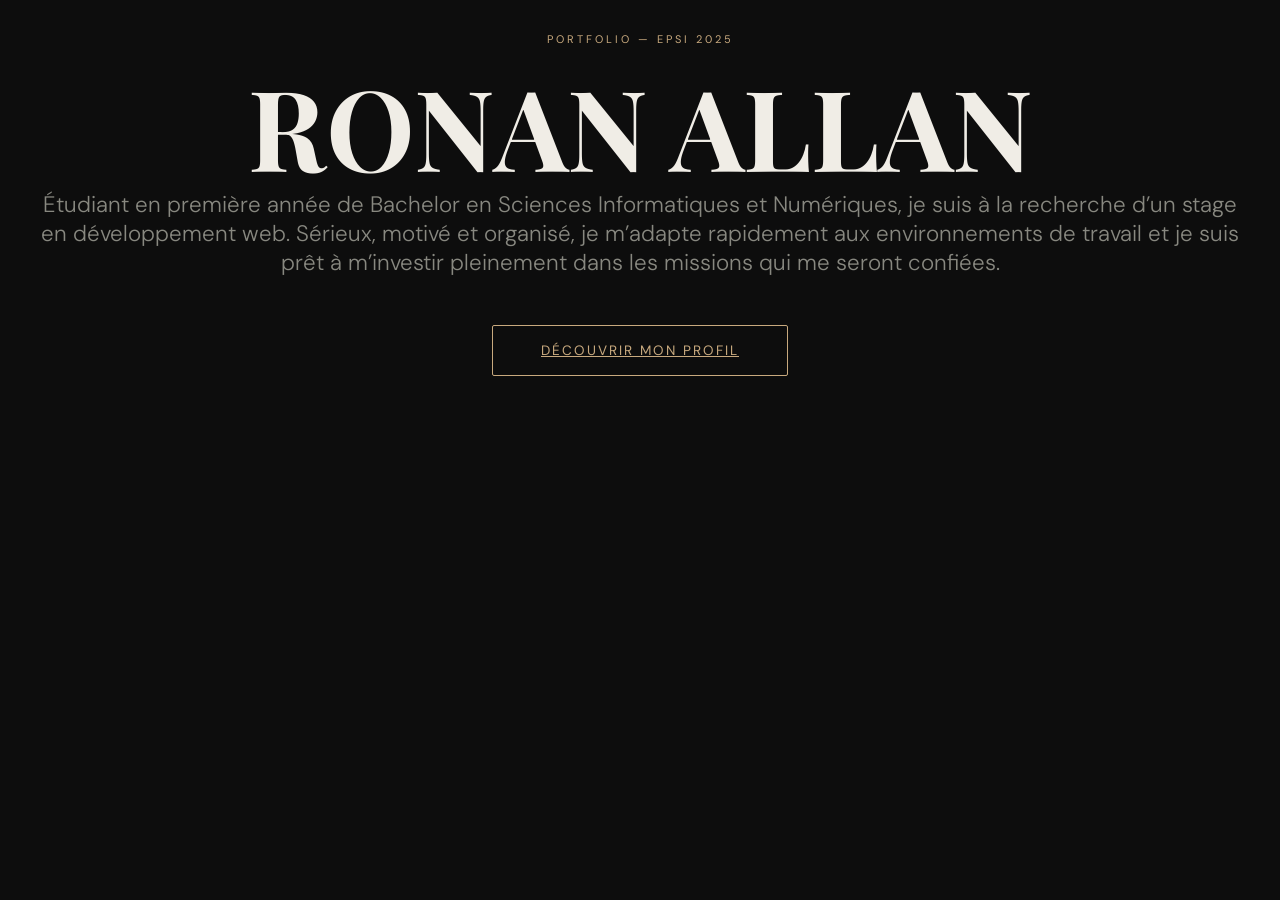
<file: index.html>
<!DOCTYPE html>
<html lang="fr">
<head>
    <meta charset="UTF-8">
    <title>Mon CV</title>
    <link href="https://fonts.googleapis.com/css2?family=Playfair+Display:wght@400;700&family=DM+Sans:wght@300;400;500&display=swap" rel="stylesheet" />
    <link rel="stylesheet" href="style.css">
</head>
<body>

<div id="page-home">
    <div class="home-inner">
        <p class="home-tag">Portfolio — EPSI 2025</p>
        <h1 class="home-title">RONAN ALLAN</h1>
        <p class="home-subtitle">Étudiant en première année de Bachelor en
            Sciences Informatiques et Numériques, je suis à la
            recherche d’un stage en développement web. Sérieux, motivé et organisé, je m’adapte rapidement
            aux environnements de travail et je suis prêt à
            m’investir pleinement dans les missions qui me
            seront confiées.<br>
            </p>
        <a href="cv.html" class="btn-enter">Découvrir mon profil</a>
    </div>
</div>

</body>
</html>
</file>
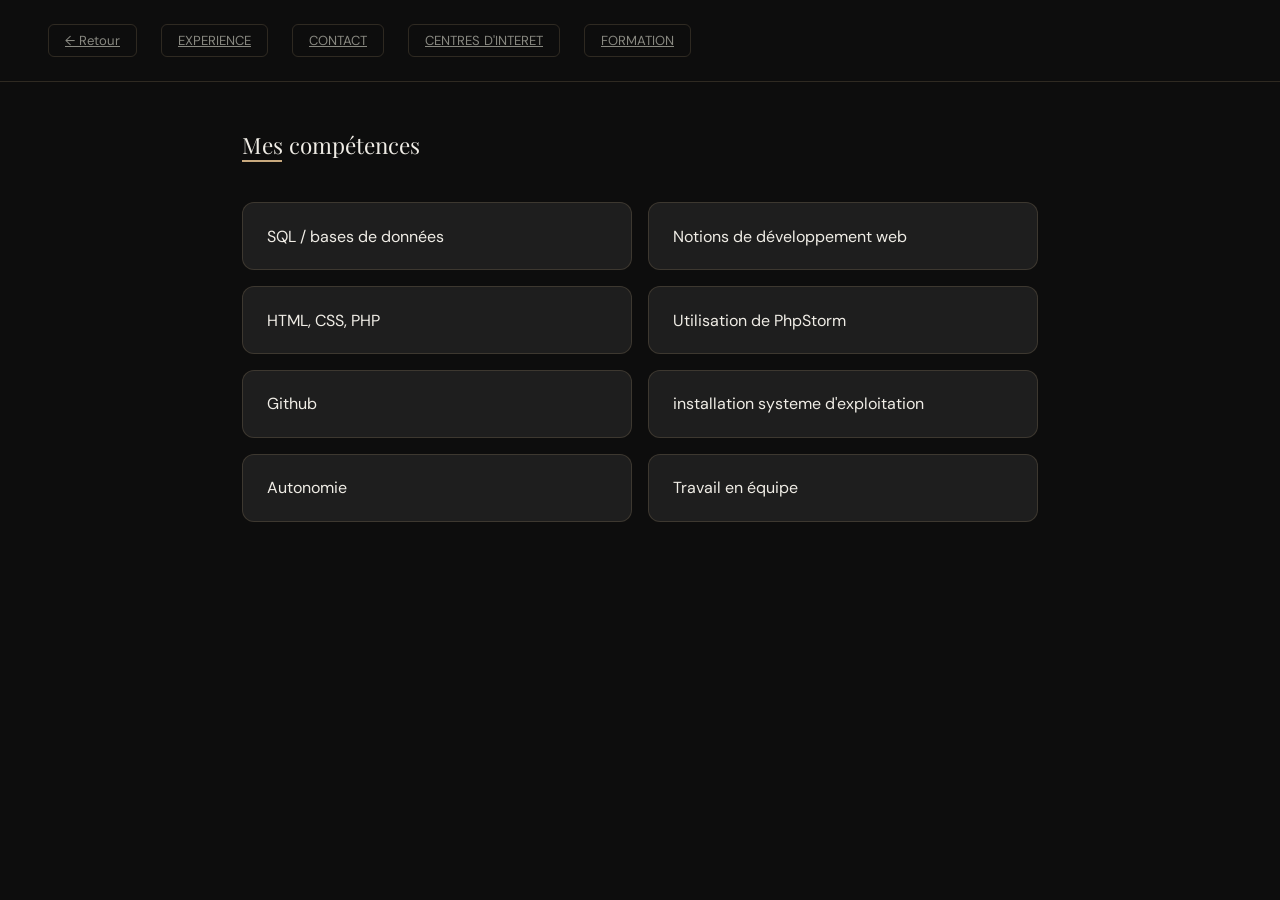
<file: competences.html>
<!DOCTYPE html>
<html lang="fr">
<head>
    <meta charset="UTF-8">
    <title>Expérience</title>
    <link href="https://fonts.googleapis.com/css2?family=Playfair+Display:wght@400;700&family=DM+Sans:wght@300;400;500&display=swap" rel="stylesheet" />
    <link rel="stylesheet" href="style.css">
</head>
<body>
<div id="page-sub">
    <header class="sub-header">
        <a href="cv.html" class="back-btn">← Retour</a>
        <a href="experience.html" class="back-btn">EXPERIENCE</a>
        <a href="contact.html" class="back-btn">CONTACT</a>
        <a href="interet.html" class="back-btn">CENTRES D'INTERET</a>
        <a href="formation.html" class="back-btn">FORMATION</a>
    </header>

    <div class="sub-body">
        <h1 class="sub-header-title">Mes compétences</h1>
        <div class="section-line"></div>
        <div class="contact-grid">
            <div class="contact-item">
                <div>SQL / bases de données </div>
            </div>
            <div class="contact-item">
                <div>Notions de développement web</div>
            </div>
            <div class="contact-item">
                <div>HTML, CSS, PHP </div>
            </div>
            <div class="contact-item">
                <div>Utilisation de PhpStorm</div>
            </div>
            <div class="contact-item">
                <div>Github</div>
            </div>
            <div class="contact-item">
                <div>installation systeme d'exploitation</div>
            </div>
            <div class="contact-item">
                <div>Autonomie</div>
            </div>
            <div class="contact-item">
                <div>Travail en équipe</div>
            </div>
        </div>
    </div>
</div>

</body>
</html>
</file>
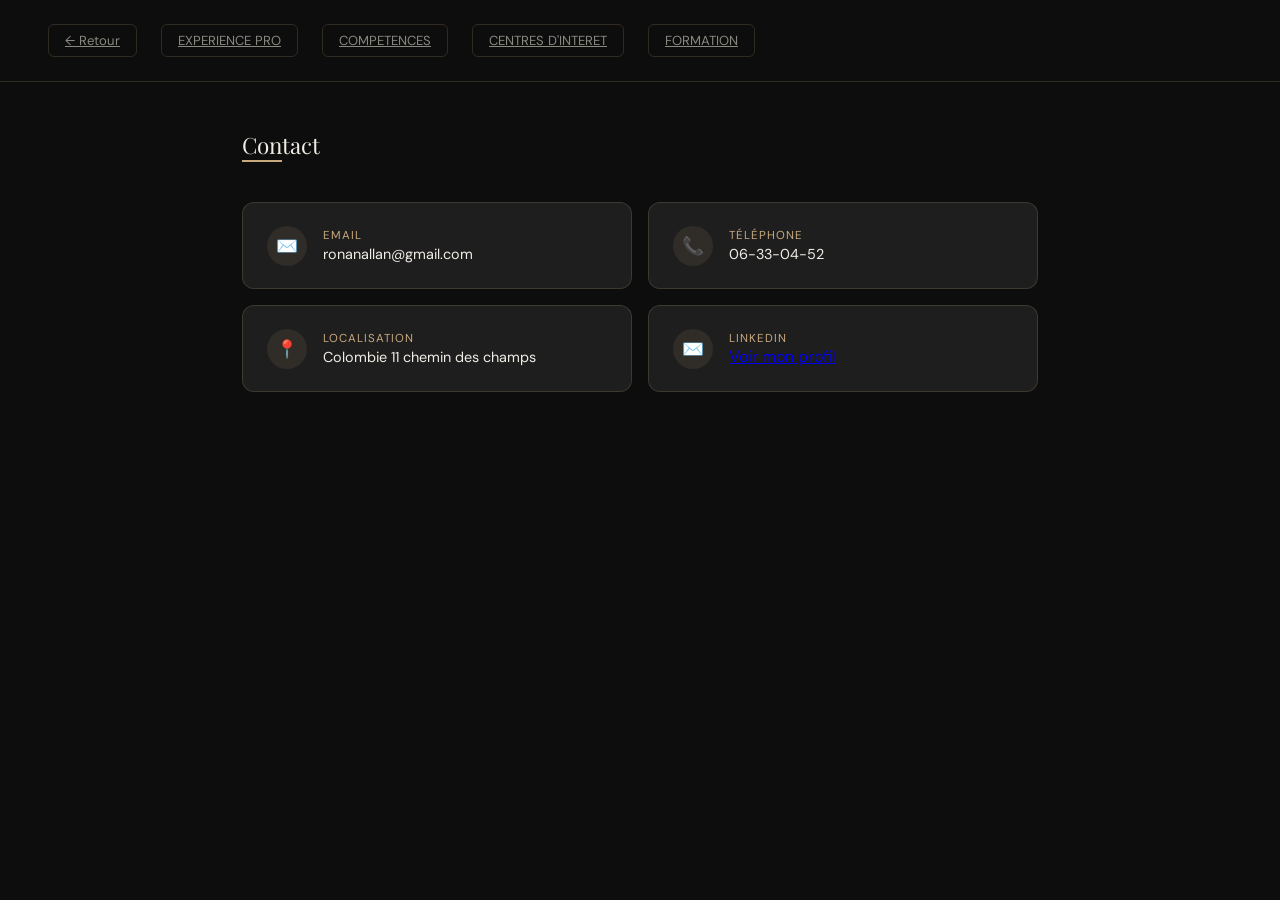
<file: contact.html>
<!DOCTYPE html>
<html lang="fr">
<head>
    <meta charset="UTF-8">
    <title>Contact</title>
    <link href="https://fonts.googleapis.com/css2?family=Playfair+Display:wght@400;700&family=DM+Sans:wght@300;400;500&display=swap" rel="stylesheet" />
    <link rel="stylesheet" href="style.css">
</head>
<body>
<div id="page-sub">
    <header class="sub-header">
        <a href="cv.html" class="back-btn">← Retour</a>
        <a href="experience.html" class="back-btn">EXPERIENCE PRO</a>
        <a href="competences.html" class="back-btn">COMPETENCES</a>
        <a href="interet.html" class="back-btn">CENTRES D'INTERET</a>
        <a href="formation.html" class="back-btn">FORMATION</a>
    </header>
    <div class="sub-body">
        <h1 class="sub-header-title">Contact</h1>
        <div class="section-line"></div>
        <div class="contact-grid">
            <div class="contact-item">
                <div class="contact-icon">✉️</div>
                <div><label>Email</label><span>ronanallan@gmail.com</span></div>
            </div>
            <div class="contact-item">
                <div class="contact-icon">📞</div>
                <div><label>Téléphone</label><span>06-33-04-52</span></div>
            </div>
            <div class="contact-item">
                <div class="contact-icon">📍</div>
                <div><label>Localisation</label><span>Colombie 11 chemin des champs</span></div>
            </div>
            <div class="contact-item">
                <div class="contact-icon">✉️</div>
                <div>
                    <label>LinkedIn</label>
                    <a href="https://www.linkedin.com/in/allan-yval-ndougnam-0903883a8" target="_blank">Voir mon profil</a>
                </div>
            </div>

        </div>
    </div>
</div>

</body>
</html>
</file>
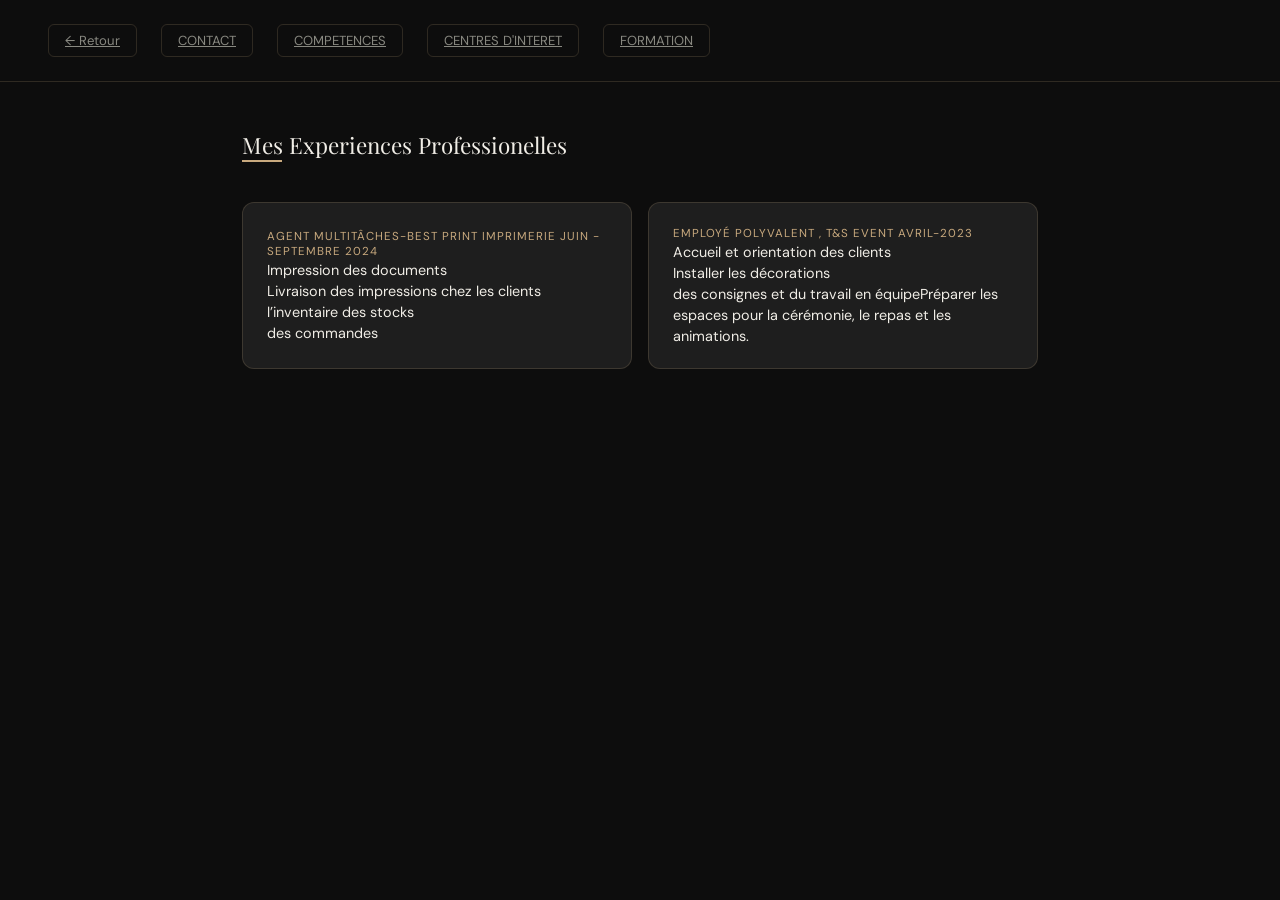
<file: experience.html>
<!DOCTYPE html>
<html lang="fr">
<head>
    <meta charset="UTF-8">
    <title>Expérience</title>
    <link href="https://fonts.googleapis.com/css2?family=Playfair+Display:wght@400;700&family=DM+Sans:wght@300;400;500&display=swap" rel="stylesheet" />
    <link rel="stylesheet" href="style.css">
</head>
<body>
<div id="page-sub">
    <header class="sub-header">
        <a href="cv.html" class="back-btn">← Retour</a>
        <a href="contact.html" class="back-btn">CONTACT</a>
        <a href="competences.html" class="back-btn">COMPETENCES</a>
        <a href="interet.html" class="back-btn">CENTRES D'INTERET</a>
        <a href="formation.html" class="back-btn">FORMATION</a>
    </header>
    <div class="sub-body">
        <h1 class="sub-header-title">Mes Experiences Professionelles</h1>
        <div class="section-line"></div>
        <div class="contact-grid">
            <div class="contact-item">
                <div><label>Agent multitâches-best print imprimerie Juin - Septembre 2024</label><span>
                    Impression des documents <br>Livraison des impressions chez les clients<br> l’inventaire des stocks<br> des commandes
                </span></div>
            </div>
            <div class="contact-item">
                <div><label>Employé polyvalent , T&S event Avril-2023</label><span>Accueil et orientation des clients <br>Installer les décorations<br> des consignes et du travail en équipePréparer les espaces pour la cérémonie, le repas
et les animations.</span></div>
            </div>

        </div>
    </div>
</div>

</body>
</html>
</file>
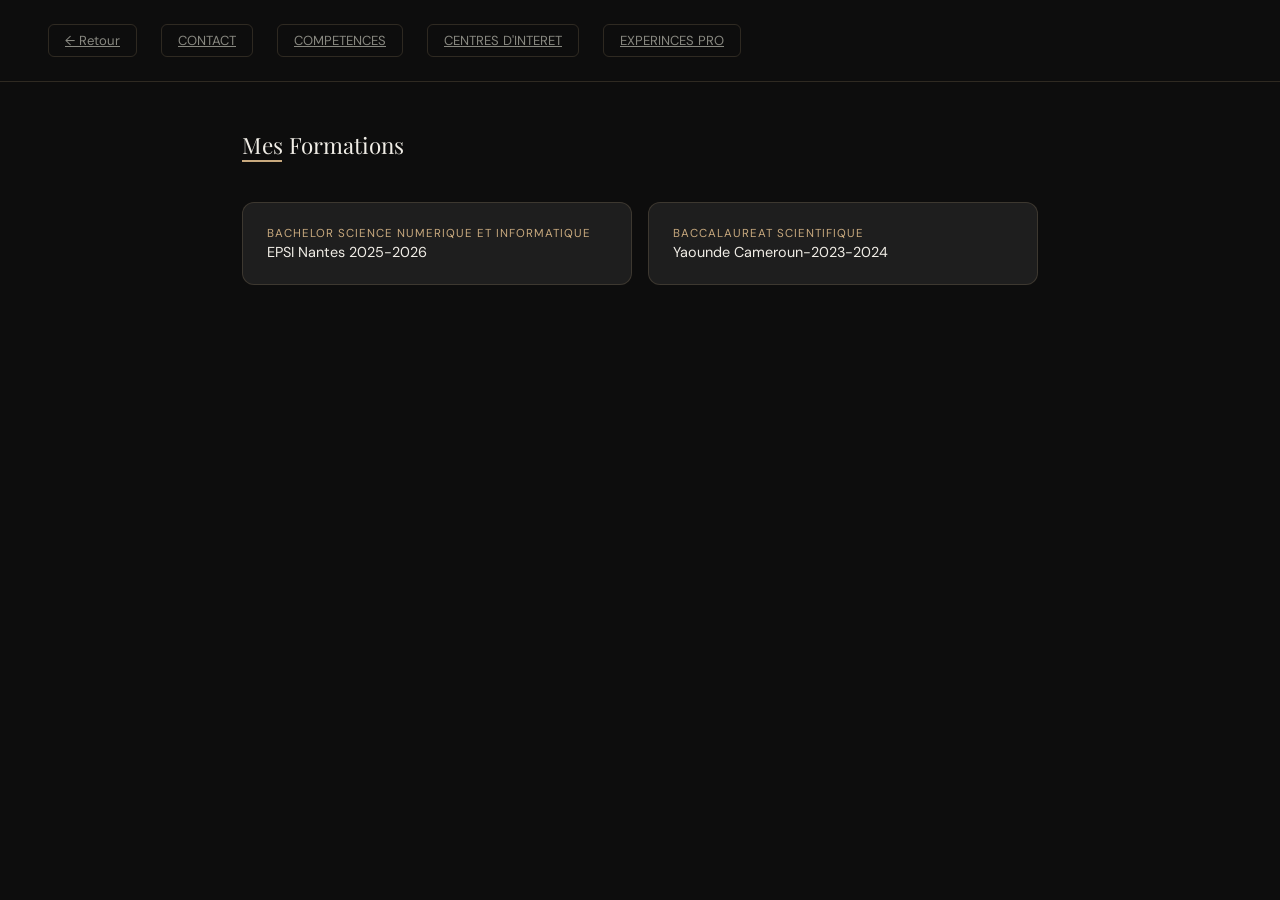
<file: formation.html>
<!DOCTYPE html>
<html lang="fr">
<head>
    <meta charset="UTF-8">
    <title>Formation</title>
    <link href="https://fonts.googleapis.com/css2?family=Playfair+Display:wght@400;700&family=DM+Sans:wght@300;400;500&display=swap" rel="stylesheet" />
    <link rel="stylesheet" href="style.css">
</head>
<body>
<div id="page-sub">
    <header class="sub-header">
        <a href="cv.html" class="back-btn">← Retour</a>
        <a href="contact.html" class="back-btn">CONTACT</a>
        <a href="competences.html" class="back-btn">COMPETENCES</a>
        <a href="interet.html" class="back-btn">CENTRES D'INTERET</a>
        <a href="experience.html" class="back-btn">EXPERINCES PRO</a>
    </header>
    <div class="sub-body">
        <h1 class="sub-header-title">Mes Formations</h1>
        <div class="section-line"></div>
        <div class="contact-grid">
            <div class="contact-item">
                <div><label>BACHELOR SCIENCE NUMERIQUE ET INFORMATIQUE</label><span>EPSI Nantes 2025-2026</span></div>
            </div>
            <div class="contact-item">
                <div><label>BACCALAUREAT SCIENTIFIQUE</label><span>Yaounde Cameroun-2023-2024</span></div>
            </div>

        </div>
    </div>
</div>

</body>
</html>
</file>
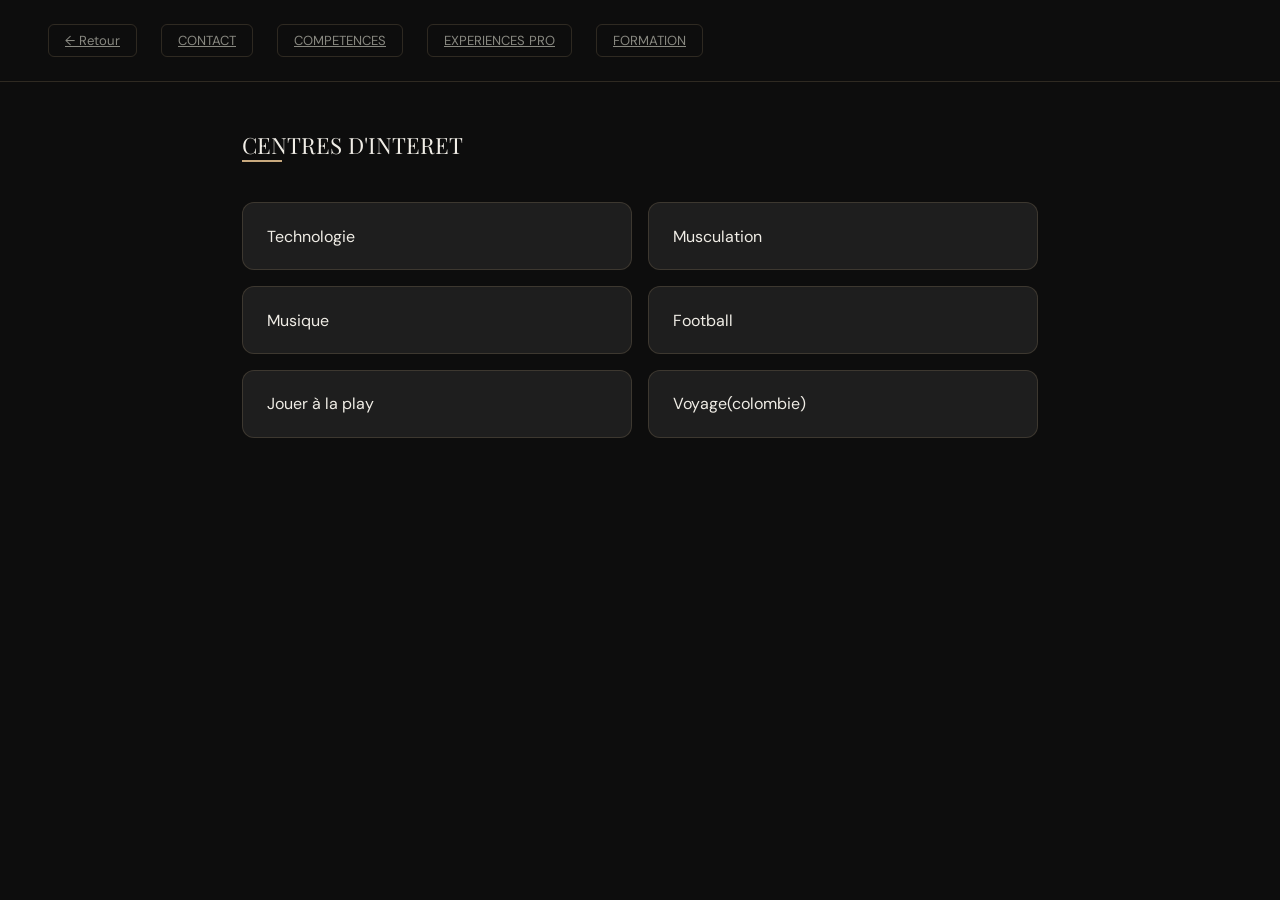
<file: interet.html>
<!DOCTYPE html>
<html lang="fr">
<head>
    <meta charset="UTF-8">
    <title>CENTRES D'INTERET</title>
    <link href="https://fonts.googleapis.com/css2?family=Playfair+Display:wght@400;700&family=DM+Sans:wght@300;400;500&display=swap" rel="stylesheet" />
    <link rel="stylesheet" href="style.css">
</head>
<body>
<div id="page-sub">
    <header class="sub-header">
        <a href="cv.html" class="back-btn">← Retour</a>
        <a href="contact.html" class="back-btn">CONTACT</a>
        <a href="competences.html" class="back-btn">COMPETENCES</a>
        <a href="experience.html" class="back-btn">EXPERIENCES PRO</a>
        <a href="formation.html" class="back-btn">FORMATION</a>
    </header>
    <div class="sub-body">
        <h1 class="sub-header-title">CENTRES D'INTERET</h1>
        <div class="section-line"></div>
        <div class="contact-grid">
            <div class="contact-item">
                <div>Technologie</div>
            </div>
            <div class="contact-item">
                <div>Musculation  </div>
            </div>
            <div class="contact-item">
                <div>Musique</div>
            </div>
            <div class="contact-item">
                <div>Football</div>
            </div>
            <div class="contact-item">
                <div>Jouer à la play</div>
            </div>
            <div class="contact-item">
                <div>Voyage(colombie)</div>
            </div>

        </div>
    </div>
</div>

</body>
</html>
</file>
<file: style.css>
*, *::before, *::after { box-sizing: border-box; margin: 0; padding: 0; }

:root {
    --bg: #0d0d0d
;
    --surface: #161616;
    --card: #1e1e1e;
    --accent: #c8a97e;
    --text: #f0ede6;
    --muted: #888880;
    --border: rgba(200,169,126,0.18);
    --radius: 12px;
}

body {
    font-family: 'DM Sans', sans-serif;
    background: var(--bg);
    color: var(--text);
    min-height: 100vh;
}

/* PAGES */
.page { display: none; min-height: 100vh; }
.page.active { display: flex; flex-direction: column; }

/* PAGE 1 */
#page-home {
    align-items: center;
    justify-content: center;
}

.home-inner { text-align: center; padding: 2rem; animation: fadeUp 0.9s ease both; }

.home-tag {
    font-size: 11px;
    letter-spacing: 3px;
    text-transform: uppercase;
    color: var(--accent);
    margin-bottom: 1.5rem;
}

.home-title {
    font-family: 'Playfair Display', serif;
    font-size: clamp(3.5rem, 10vw, 7rem);
    font-weight: 700;
    line-height: 1.0;
    margin-bottom: 0.5rem;
}

.home-subtitle {
    font-size: clamp(1rem, 3vw, 1.4rem);
    color: var(--muted);
    font-weight: 300;
    margin-bottom: 3rem;
}

.btn-enter {
    display: inline-block;
    padding: 1rem 3rem;
    border: 1px solid var(--accent);
    color: var(--accent);
    font-family: 'DM Sans', sans-serif;
    font-size: 0.85rem;
    letter-spacing: 2px;
    text-transform: uppercase;
    cursor: pointer;
    background: transparent;
    border-radius: 2px;
    transition: background 0.3s, color 0.3s;
}

.btn-enter:hover { background: var(--accent); color: #0d0d0d; }

/* PAGE 2 */
.menu-header {
    padding: 2rem 3rem 1rem;
    border-bottom: 1px solid var(--border);
}

.menu-logo {
    font-family: 'Playfair Display', serif;
    font-size: 1.3rem;
    cursor: pointer;
}

.menu-logo span { color: var(--accent); }

.menu-body {
    flex: 1;
    display: flex;
    flex-direction: column;
    align-items: center;
    justify-content: center;
    padding: 3rem 2rem;
}

.menu-intro { text-align: center; margin-bottom: 2.5rem; }
.menu-intro h2 { font-family: 'Playfair Display', serif; font-size: clamp(1.8rem, 5vw, 3rem); font-weight: 400; margin-bottom: 0.5rem; }
.menu-intro p { color: var(--muted); font-size: 0.9rem; }

.menu-grid {
    display: grid;
    grid-template-columns: repeat(auto-fit, minmax(200px, 1fr));
    gap: 1rem;
    width: 100%;
    max-width: 900px;
}

.menu-btn {
    background: var(--card);
    border: 1px solid var(--border);
    border-radius: var(--radius);
    padding: 1.8rem 1.5rem;
    cursor: pointer;
    text-align: left;
    transition: border-color 0.3s, transform 0.2s;
    display: flex;
    flex-direction: column;
    gap: 0.6rem;
}

.menu-btn:hover { border-color: var(--accent); transform: translateY(-3px); }
.menu-btn-icon { font-size: 1.5rem; }
.menu-btn-label { font-size: 1rem; font-weight: 500; color: var(--text); }
.menu-btn-sub { font-size: 0.78rem; color: var(--muted); }
.menu-btn .arrow { color: var(--accent); font-size: 1.1rem; }

/* SOUS-PAGES */
.sub-header {
    padding: 1.5rem 3rem;
    border-bottom: 1px solid var(--border);
    display: flex;
    align-items: center;
    gap: 1.5rem;
}

.back-btn {
    background: transparent;
    border: 1px solid var(--border);
    color: var(--muted);
    padding: 0.45rem 1rem;
    border-radius: 6px;
    cursor: pointer;
    font-size: 0.82rem;
    font-family: 'DM Sans', sans-serif;
    transition: border-color 0.2s, color 0.2s;
}

.back-btn:hover { border-color: var(--accent); color: var(--accent); }
.sub-header-title { font-family: 'Playfair Display', serif; font-size: 1.4rem; font-weight: 400; }

.sub-body { max-width: 860px; margin: 0 auto; padding: 3rem 2rem; animation: fadeUp 0.5s ease both; }

.section-title { font-family: 'Playfair Display', serif; font-size: 2rem; font-weight: 400; margin-bottom: 0.4rem; }
.section-line { width: 40px; height: 2px; background: var(--accent); margin-bottom: 2.5rem; }

.cv-card { background: var(--card); border: 1px solid var(--border); border-radius: var(--radius); padding: 1.5rem 1.8rem; margin-bottom: 1.2rem; }
.cv-card-top { display: flex; justify-content: space-between; align-items: flex-start; margin-bottom: 0.6rem; }
.cv-card h3 { font-size: 1rem; font-weight: 500; }
.cv-card .date { font-size: 0.78rem; color: var(--accent); font-weight: 500; }
.cv-card .org { font-size: 0.85rem; color: var(--muted); margin-bottom: 0.5rem; }
.cv-card p { font-size: 0.87rem; color: #aaa; line-height: 1.7; }

.skills-grid { display: grid; grid-template-columns: repeat(auto-fill, minmax(150px, 1fr)); gap: 0.9rem; }
.skill-chip { background: var(--card); border: 1px solid var(--border); border-radius: 8px; padding: 0.9rem 1rem; text-align: center; }
.skill-name { font-size: 0.85rem; font-weight: 500; margin-bottom: 0.4rem; }
.skill-bar-bg { height: 3px; background: rgba(200,169,126,0.15); border-radius: 2px; overflow: hidden; }
.skill-bar-fill { height: 100%; background: var(--accent); border-radius: 2px; }

.info-grid { display: grid; grid-template-columns: 1fr 1fr; gap: 1.2rem; }
.info-item { background: var(--card); border: 1px solid var(--border); border-radius: var(--radius); padding: 1.2rem 1.5rem; }
.info-item label { font-size: 0.72rem; letter-spacing: 1.5px; text-transform: uppercase; color: var(--accent); display: block; margin-bottom: 0.4rem; }
.info-item span { font-size: 0.95rem; }

.interests-grid { display: grid; grid-template-columns: repeat(auto-fill, minmax(160px, 1fr)); gap: 1rem; }
.interest-card { background: var(--card); border: 1px solid var(--border); border-radius: var(--radius); padding: 1.5rem 1rem; text-align: center; }
.interest-card .icon { font-size: 2rem; margin-bottom: 0.6rem; display: block; }
.interest-card span { font-size: 0.88rem; color: var(--muted); }

.contact-grid { display: grid; grid-template-columns: 1fr 1fr; gap: 1rem; }
.contact-item { background: var(--card); border: 1px solid var(--border); border-radius: var(--radius); padding: 1.4rem 1.5rem; display: flex; align-items: center; gap: 1rem; }
.contact-icon { width: 40px; height: 40px; border-radius: 50%; background: rgba(200,169,126,0.1); display: flex; align-items: center; justify-content: center; font-size: 1.1rem; flex-shrink: 0; }
.contact-item label { font-size: 0.72rem; letter-spacing: 1px; text-transform: uppercase; color: var(--accent); display: block; }
.contact-item span { font-size: 0.9rem; }

@keyframes fadeUp {
    from { opacity: 0; transform: translateY(20px); }
    to   { opacity: 1; transform: translateY(0); }
}

@media (max-width: 600px) {
    .menu-header, .sub-header { padding: 1rem 1.5rem; }
    .sub-body { padding: 2rem 1rem; }
    .info-grid, .contact-grid { grid-template-columns: 1fr; }
}
</file>
